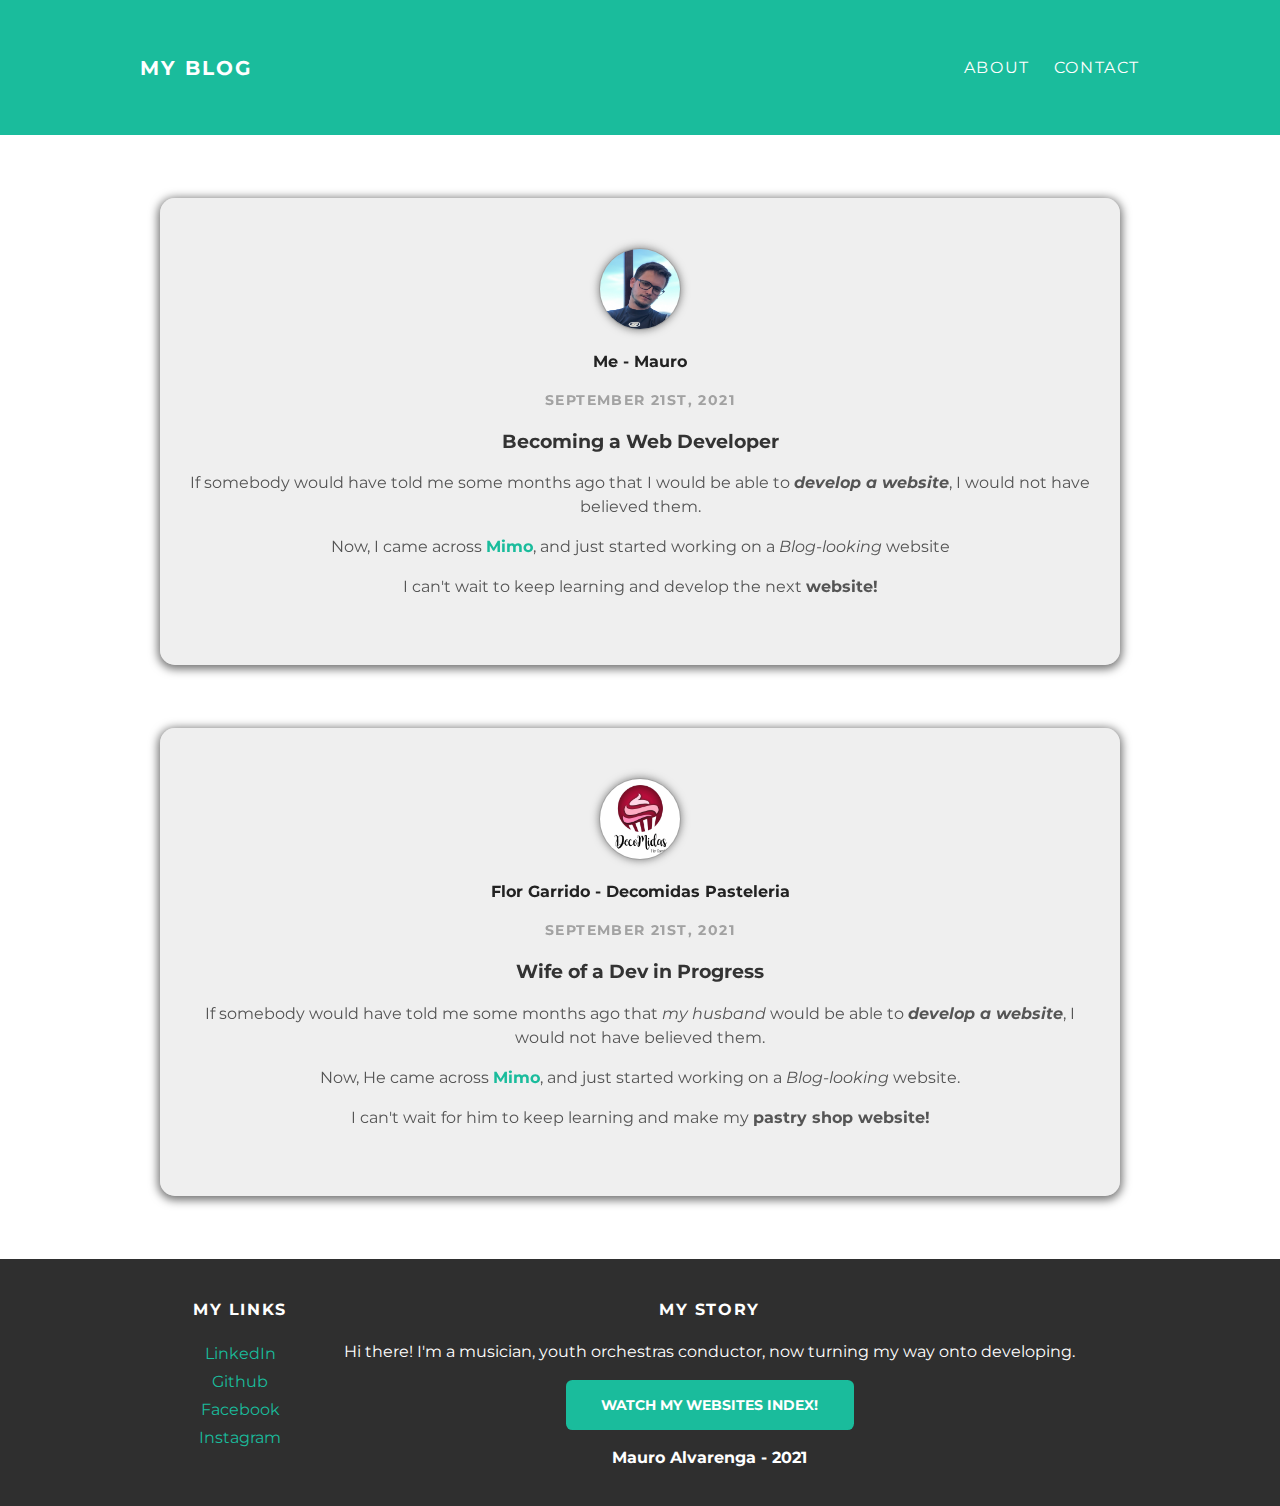
<file: Mimo-Make-a-Website/index.html>
<!DOCTYPE html>
<html lang="en">
<head>
    <meta charset="UTF-8">
    <meta http-equiv="X-UA-Compatible" content="IE=edge">
    <meta name="viewport" content="width=device-width, initial-scale=1.0">
    <title>Demo Blog</title>
    <link rel="stylesheet" href="./static/styles.css">
</head>
<body>
    <header class="header">
        <div class="container flex-header">
            <a id="header-title" href="index.html">My Blog</a>
            <ul id="header-nav" class="flex-nav">
                <li><a href="about.html">About</a></li>
                <li><a href="mailto:mauro.e.alvarenga@gmail.com">Contact</a></li>
            </ul>
        </div>
    </header>
        

    <main class="content">
        <div class="container">
            <article class="post card">
                <div class="post-author">
                    <img src="./static/IMG_5620 2.jpg" alt="Mauro Alvarenga">
                    <p>Me - Mauro</p>
                </div>
                <p class="post-date">September 21st, 2021</p>
                <h3 class="post-title">Becoming a Web Developer</h3>
                <div class="post-content">
                    <p>If somebody would have told me some months ago that I would be able to <strong><em>develop
                        a website</em></strong>, I would not have believed them.
                    </p>
                    <p>Now, I came across <a href="https://getmimo.com/"><strong>Mimo</strong></a>, and just started working on a <em>Blog-looking</em> website</p>
                    <p>I can't wait to keep learning and develop the next <strong>website!</strong></p>
                </div>
            </article>
        
            <article class="post card">
                <div class="post-author">
                    <img src="./static/logo.jpg" alt="Florencia Garrido - Decomidas">
                    <p>Flor Garrido - Decomidas Pasteleria</p>
                </div>
                <p class="post-date">September 21st, 2021</p>
                <h3 class="post-title">Wife of a Dev in Progress</h3>
                <div class="post-content">
                    <p>If somebody would have told me some months ago that <em>my husband</em> would be able to <strong><em>develop a website</em></strong>, I would not have believed them.
                    </p>
                    <p>Now, He came across <a href="https://getmimo.com/"><strong>Mimo</strong></a>, and just started working on a <em>Blog-looking</em> website.</p>
                    <p>I can't wait for him to keep learning and make my <strong>pastry shop website!</strong></p>
                </div>
            </article>
        </div>
    </main>
        

    <footer class="footer">
        <div class="container flex-footer">
            <div class="column">
                <h4>My links</h4>
                <p>
                    <a href="https://linkedin.com/in/mauroalvarenga1">LinkedIn</a>
                    <a href="https://github.com/MauroAlvarenga/">Github</a> 
                    <a href="https://www.facebook.com/Mauro.Alvarenga/">Facebook</a>
                    <a href="https://www.instagram.com/mauroalvarenga1/">Instagram</a>
                </p>
            </div>

            <div class="column">
                <h4>My Story</h4>
                <p>Hi there! I'm a musician, youth orchestras conductor, now turning my way onto developing.</p>
                <a id="button" href="../index.html">Watch my websites index!</a>
                <p><strong>Mauro Alvarenga - 2021</strong></p>
            </div>
        </div>
    </footer>
</body>
</html>
</file>
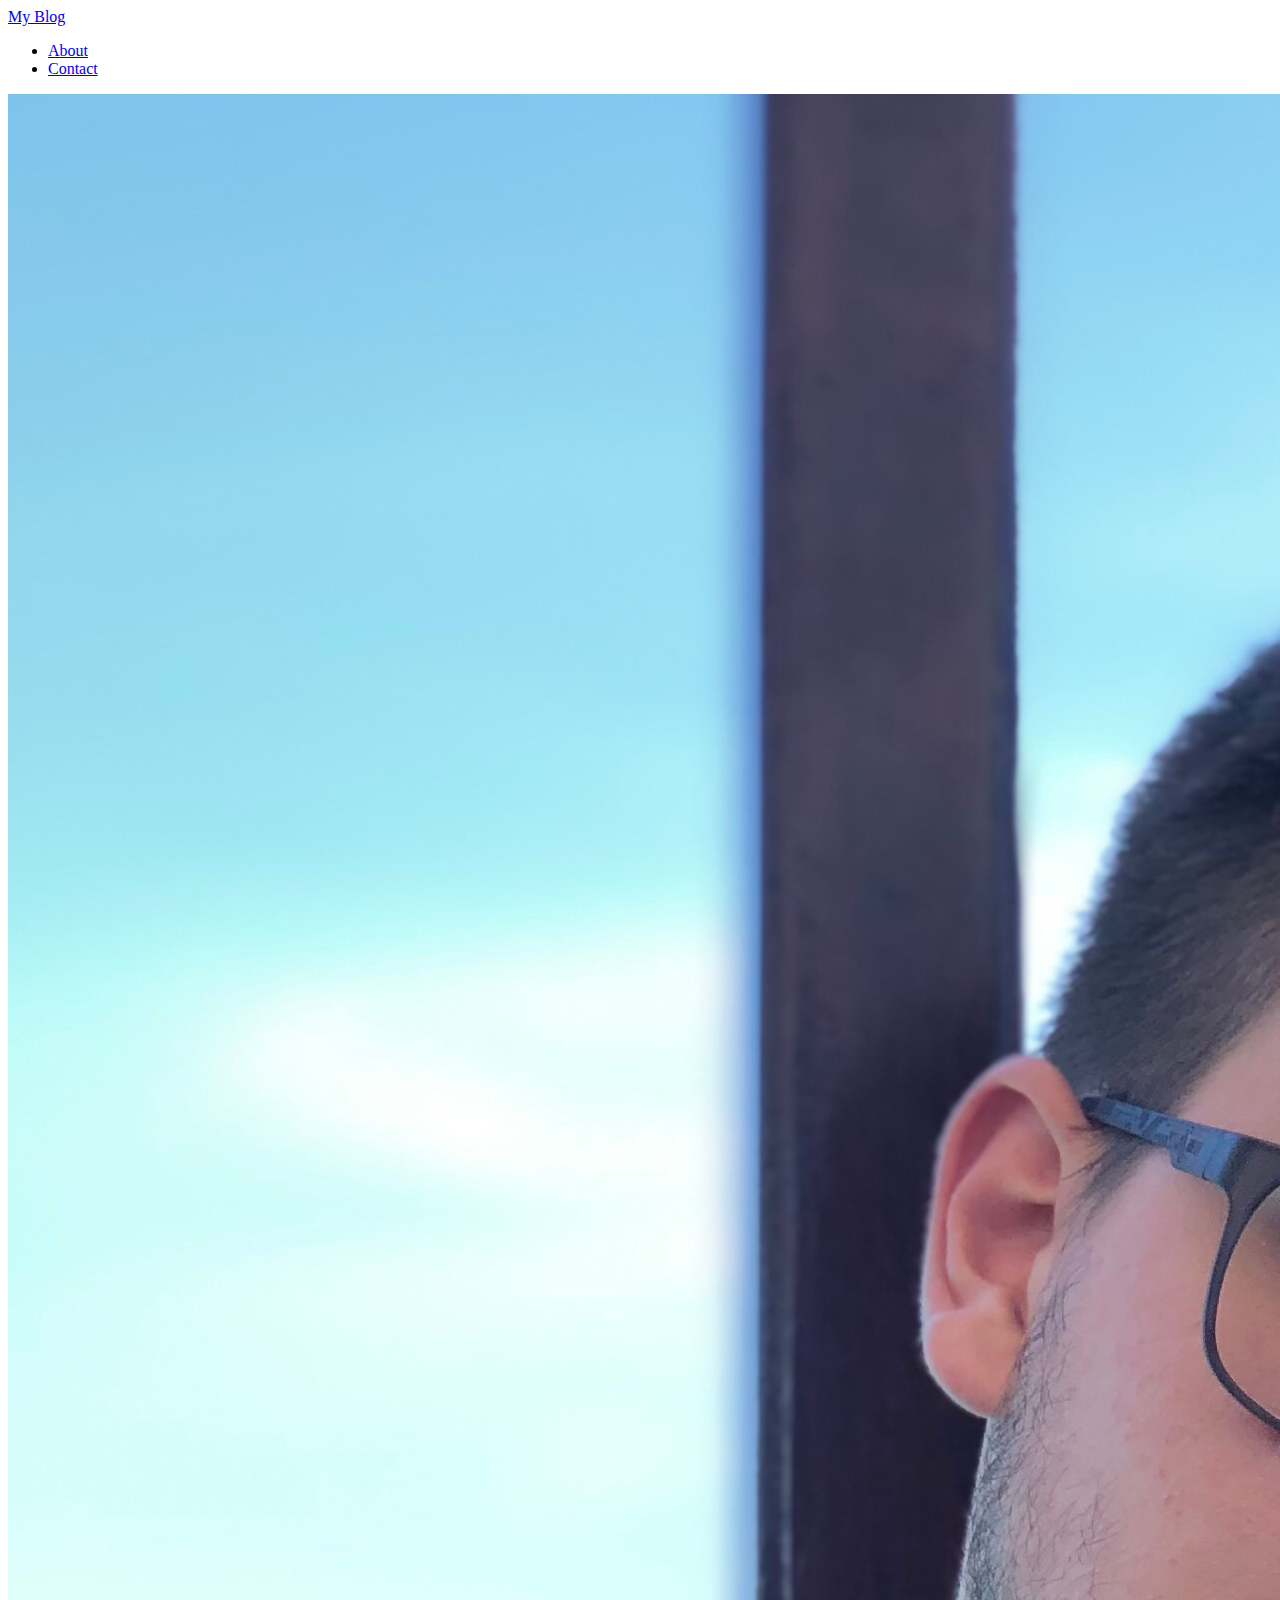
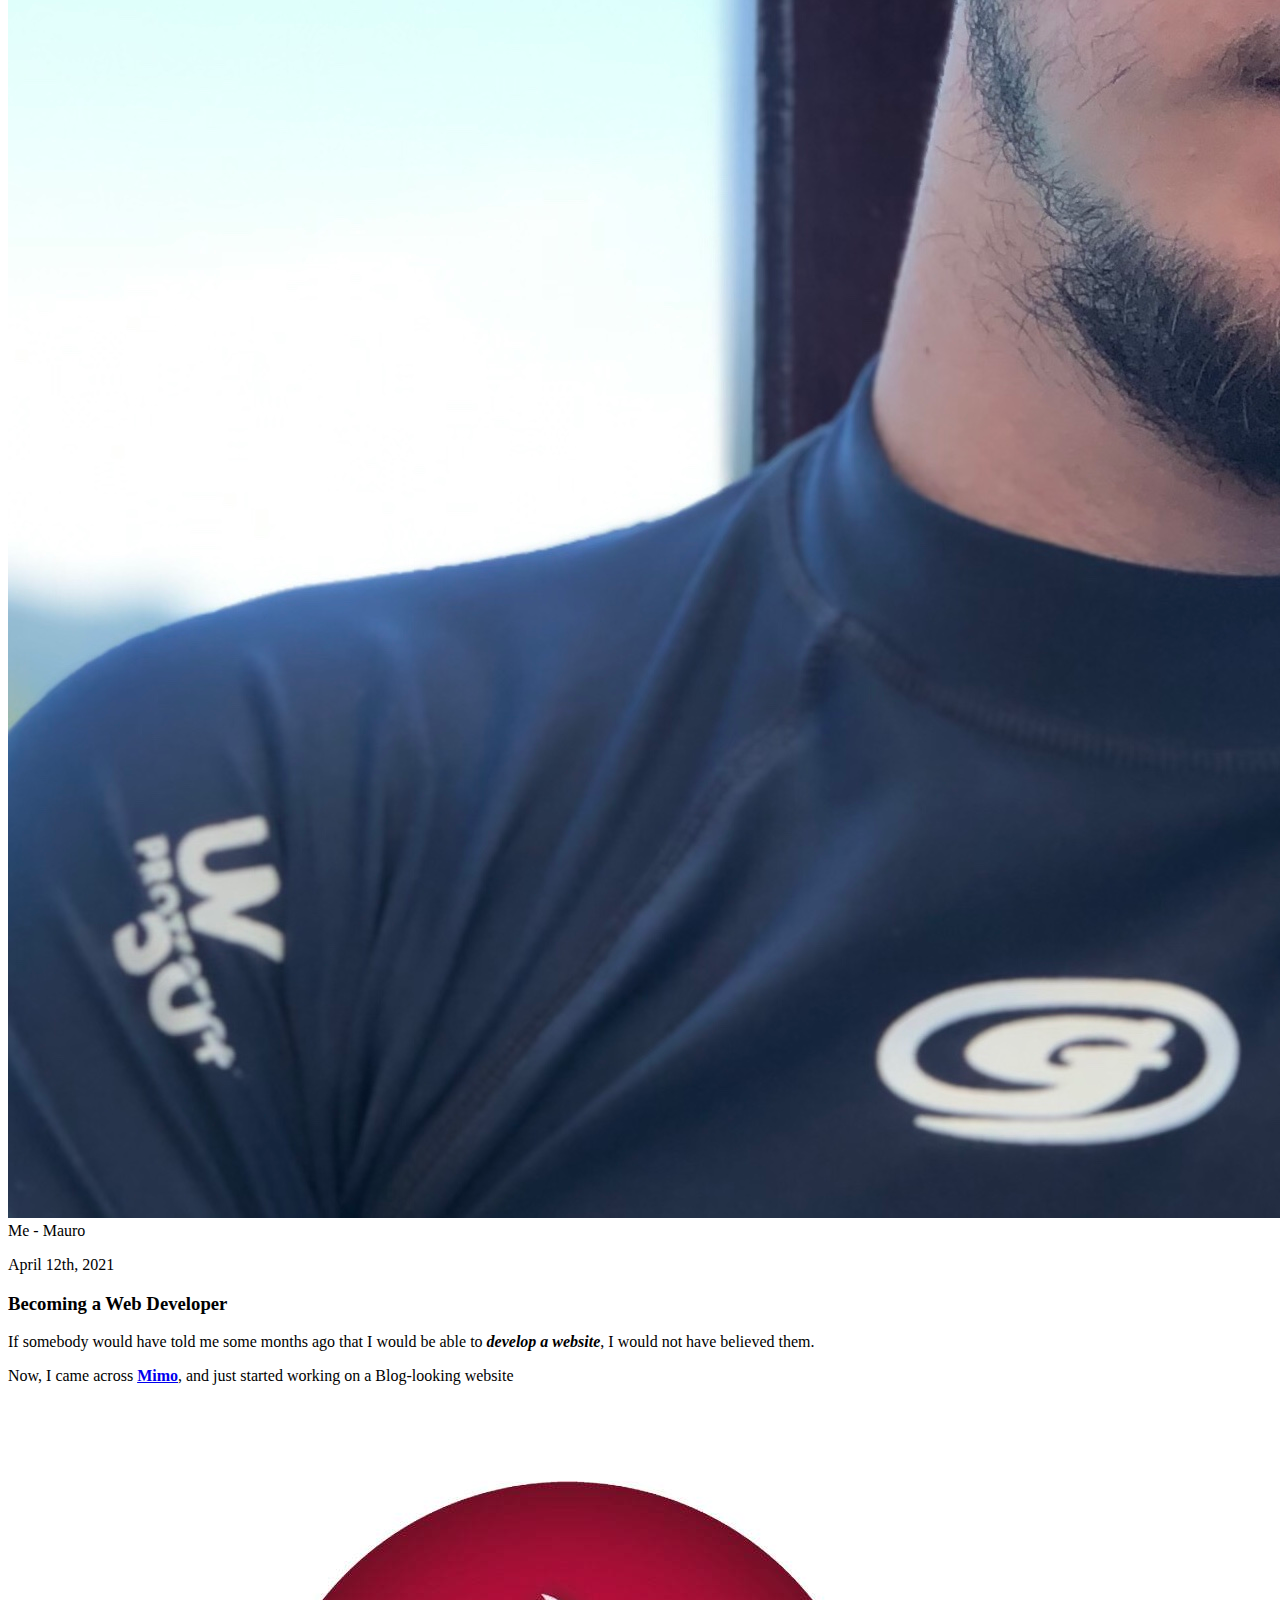
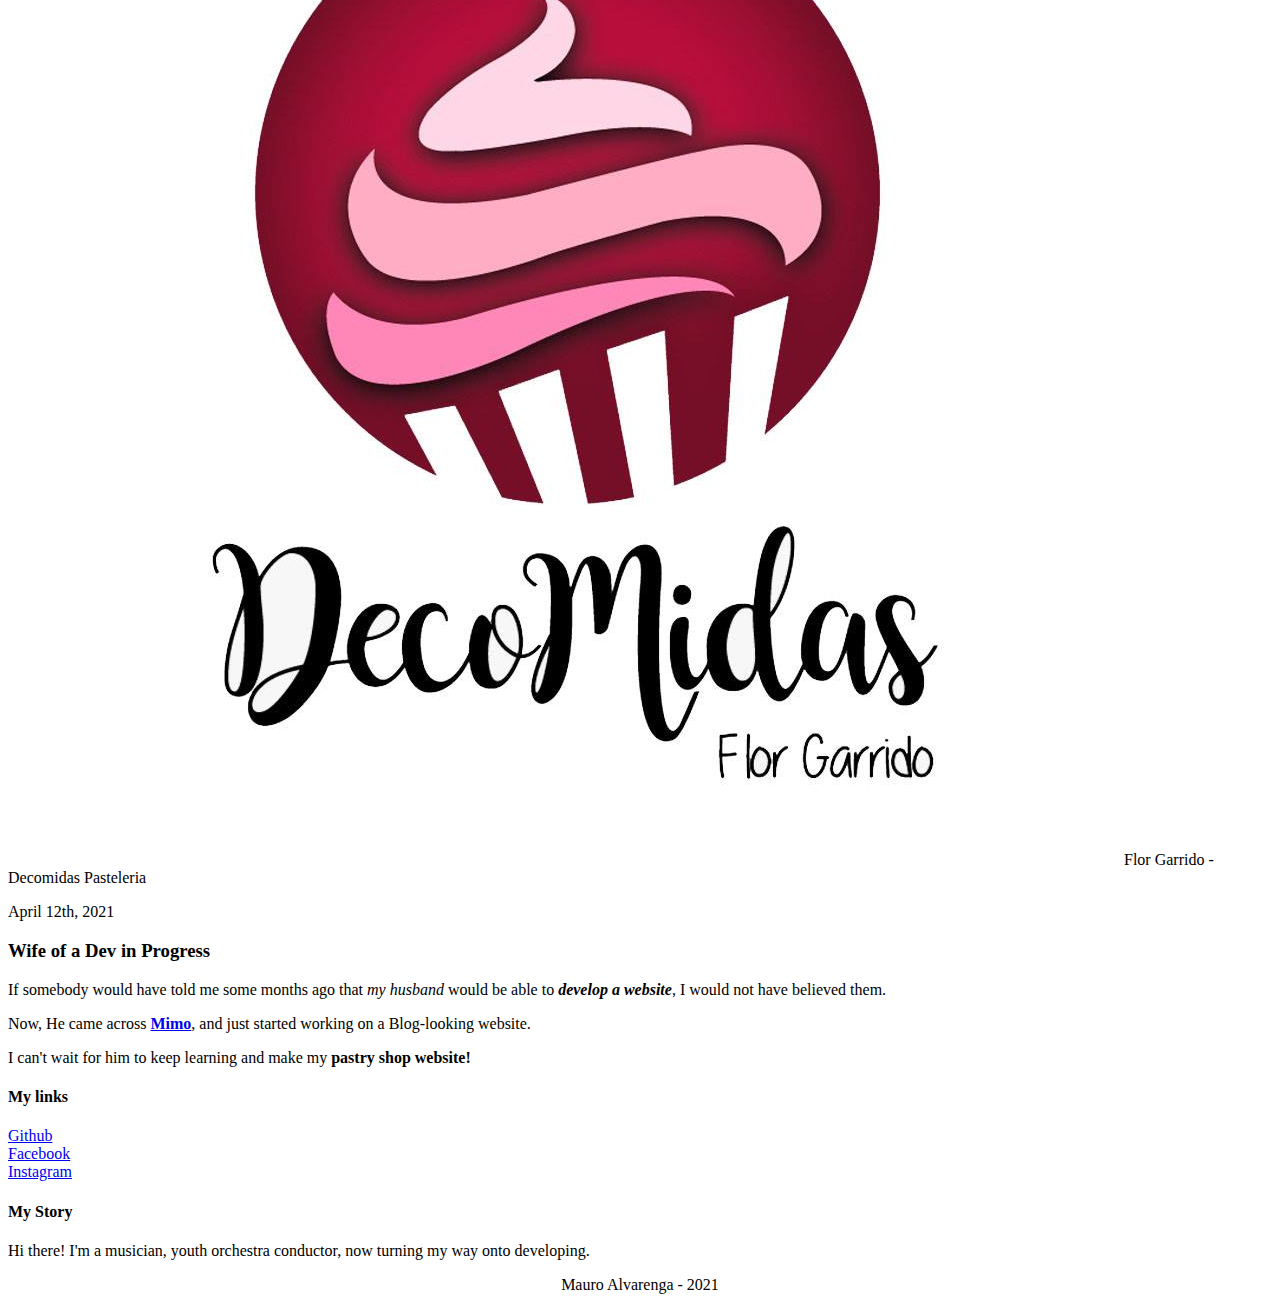
<file: MimoBlog/index.html>
<!DOCTYPE html>
<html lang="en">
<head>
    <meta charset="UTF-8">
    <meta http-equiv="X-UA-Compatible" content="IE=edge">
    <meta name="viewport" content="width=device-width, initial-scale=1.0">
    <title>Demo Blog</title>
</head>
<body>
    <header class="header"></header>
        <div class="container">
            <a href="index.html">My Blog</a>
            <ul>
                <li><a href="about.html">About</a></li>
                <li><a href="mailto:mauro.e.alvarenga@gmail.com">Contact</a></li>
            </ul>

        </div>

    <main class="content"></main>
        <div class="container">
            <div class="post">
                <div class="post-author">
                    <img src="./static/IMG_5620 2.jpg" alt="Mauro Alvarenga">
                    <span>Me - Mauro</span>
                </div>
                <p class="post-date">April 12th, 2021</p>
                <h3 class="post-title">Becoming a Web Developer</h3>
                <div class="post-content">
                    <p>If somebody would have told me some months ago that I would be able to <strong><em>develop
                        a website</em></strong>, I would not have believed them.
                    </p>
                    <p>Now, I came across <a href="https://getmimo.com/"><strong>Mimo</strong></a>, and just started working on a Blog-looking website</p>
                </div>
            </div>
            
            <div class="container">
                <div class="post">
                    <div class="post-author">
                        <img src="./static/logo.jpg" alt="Florencia Garrido - Decomidas">
                        <span>Flor Garrido - Decomidas Pasteleria</span>
                    </div>
                    <p class="post-date">April 12th, 2021</p>
                    <h3 class="post-title">Wife of a Dev in Progress</h3>
                    <div class="post-content">
                        <p>If somebody would have told me some months ago that <em>my husband</em> would be able to <strong><em>develop a website</em></strong>, I would not have believed them.
                        </p>
                        <p>Now, He came across <a href="https://getmimo.com/"><strong>Mimo</strong></a>, and just started working on a Blog-looking website.</p>
                        <p>I can't wait for him to keep learning and make my <strong>pastry shop website!</strong></p>
                    </div>
                </div>
            </div>

        </div>

    <footer class="footer"></footer>
        <div class="container">
            <div class="column">
                <h4>My links</h4>
                <p>
                    <a href="https://github.com/MauroAlvarenga/">Github</a> 
                    <br>
                    <a href="https://www.facebook.com/Mauro.Alvarenga/">Facebook</a>
                    <br>
                    <a href="https://www.instagram.com/mauroalvarenga1/">Instagram</a>
                </p>
            </div>
            <div class="column">
                <h4>My Story</h4>
                <p>Hi there! I'm a musician, youth orchestra conductor, now turning my way onto developing. </p>
                <p align="center">Mauro Alvarenga - 2021</p>
            </div>

        </div>
</body>
</html>
</file>
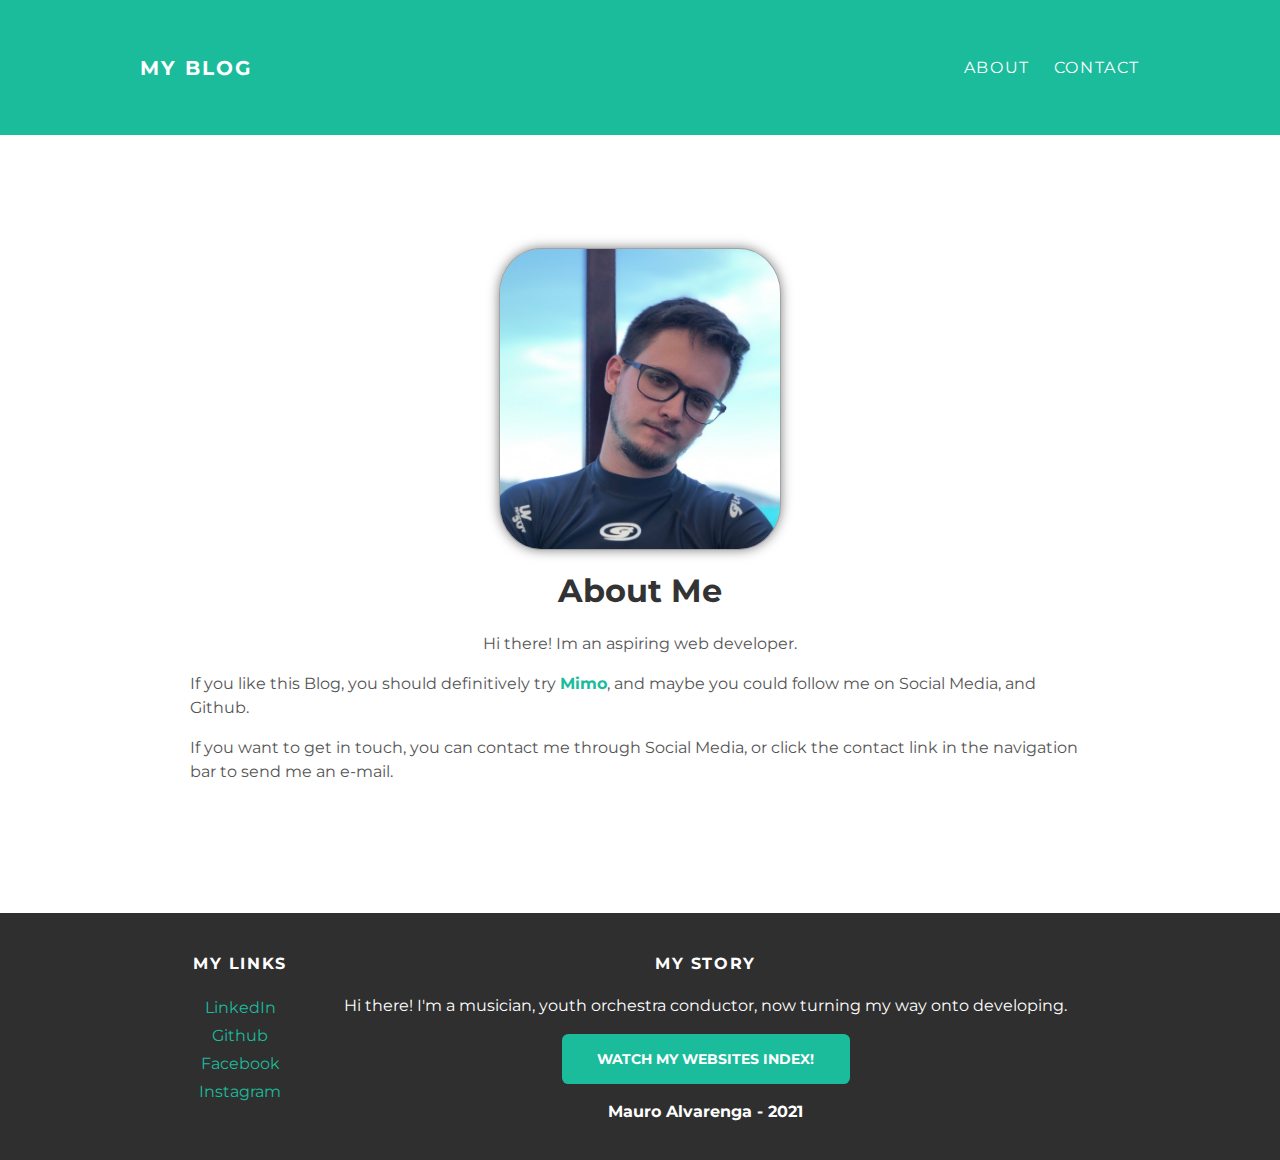
<file: Mimo-Make-a-Website/about.html>
<!DOCTYPE html>
<html lang="en">
<head>
    <meta charset="UTF-8">
    <meta http-equiv="X-UA-Compatible" content="IE=edge">
    <meta name="viewport" content="width=device-width, initial-scale=1.0">
    <title>Demo Blog</title>
    <link rel="stylesheet" href="./static/styles.css">
</head>
<body>
    <header class="header">
        <div class="container flex-header">
            <a id="header-title" href="index.html">My Blog</a>
            <ul id="header-nav" class="flex-nav">
                <li><a href="about.html">About</a></li>
                <li><a href="mailto:mauro.e.alvarenga@gmail.com">Contact</a></li>
            </ul>
        </div>
    </header>

    <main class="content">
        <div class="container">
            <section class="about">
                <div class="about-author">
                    <img src="./static/IMG_5620 2.jpg" alt="Mauro Alvarenga">
                </div>
                <h1 class="about-title">About Me</h1>
                <div class="about-content">
                    <p>Hi there! Im an aspiring web developer.
                    </p>
                    <p>If you like this Blog, you should definitively try <a href="https://getmimo.com/"><strong>Mimo</strong></a>, and maybe you could follow me on Social Media, and Github.</p>
                    <p>If you want to get in touch, you can contact me through Social Media, or click the contact link in the navigation bar to send me an e-mail.</p>
                </div>
            </section>
        </div>
    </main>
        

    <footer class="footer">
        <div class="container">
            <div class="column">
                <h4>My links</h4>
                <p>
                    <a href="https://linkedin.com/in/mauroalvarenga1">LinkedIn</a>
                    <a href="https://github.com/MauroAlvarenga/">Github</a> 
                    <a href="https://www.facebook.com/Mauro.Alvarenga/">Facebook</a>
                    <a href="https://www.instagram.com/mauroalvarenga1/">Instagram</a>
                </p>
            </div>

            <div class="column">
                <h4>My Story</h4>
                <p>Hi there! I'm a musician, youth orchestra conductor, now turning my way onto developing.</p>
                <a id="button" href="../index.html">Watch my websites index!</a>
                <p><strong>Mauro Alvarenga - 2021</strong></p>
            </div>
        </div> <!-- Container -->
    </footer>
        
</body>
</html>
</file>
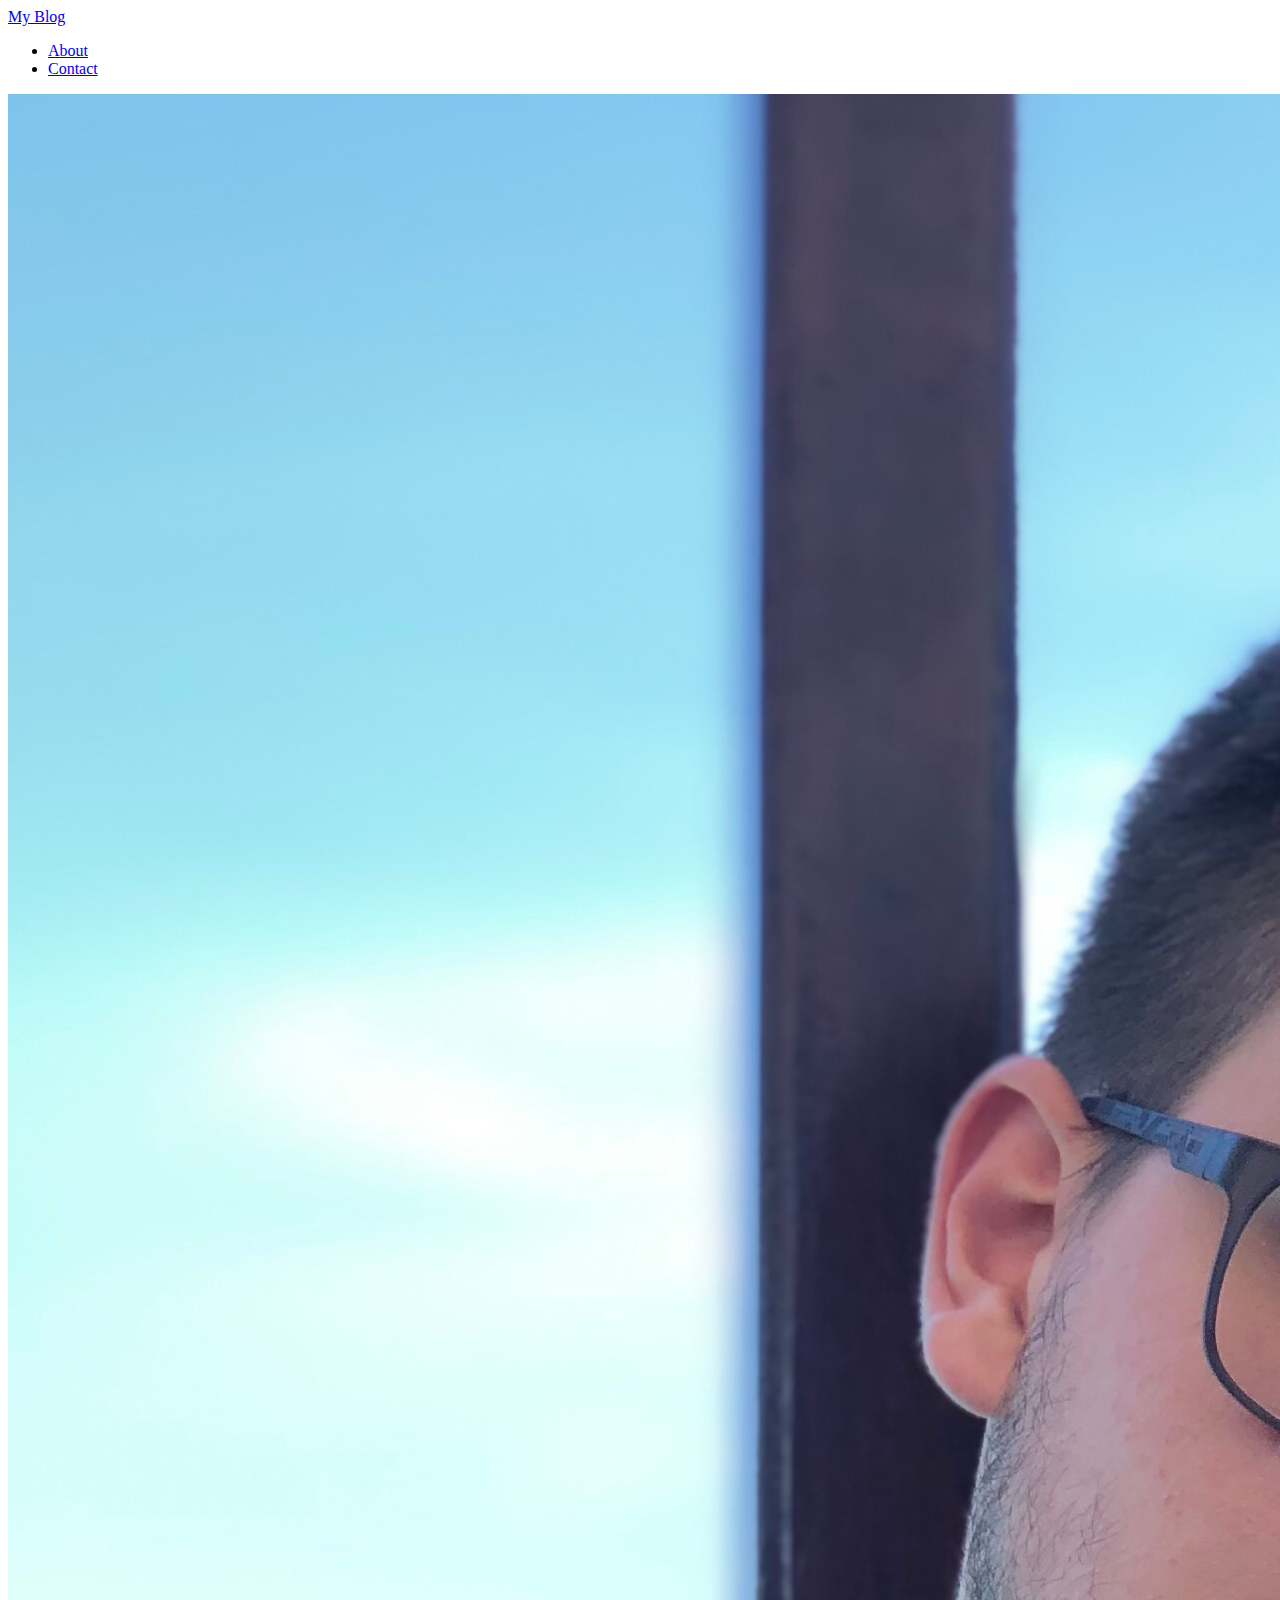
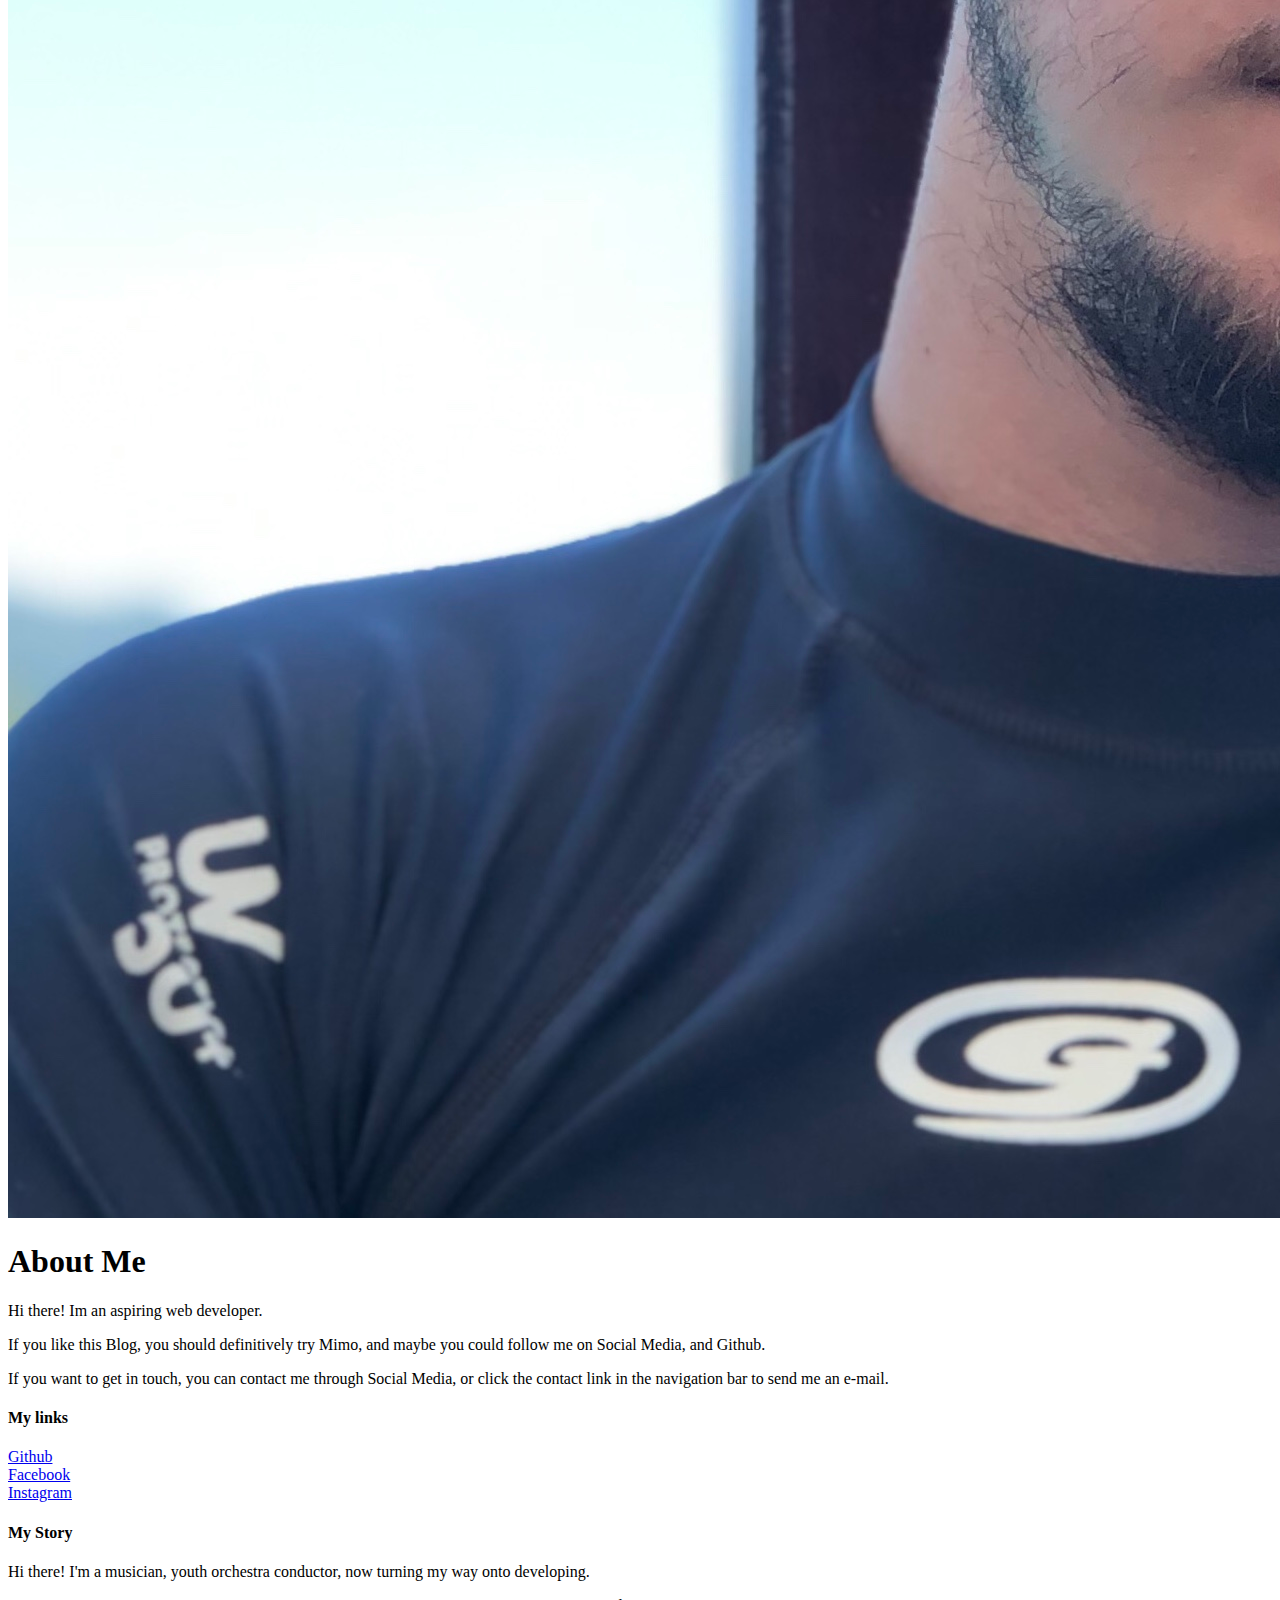
<file: MimoBlog/about.html>
<!DOCTYPE html>
<html lang="en">
<head>
    <meta charset="UTF-8">
    <meta http-equiv="X-UA-Compatible" content="IE=edge">
    <meta name="viewport" content="width=device-width, initial-scale=1.0">
    <title>Demo Blog</title>
</head>
<body>
    <header class="header"></header>
        <div class="container">
            <a href="index.html">My Blog</a>
            <ul>
                <li><a href="about.html">About</a></li>
                <li><a href="mailto:mauro.e.alvarenga@gmail.com">Contact</a></li>
            </ul>

        </div>

    <main class="content"></main>
        <div class="container">
            <div class="about">
                <div class="about-author">
                    <img src="./static/IMG_5620 2.jpg" alt="Mauro Alvarenga">
                </div>
                <h1 class="about-title">About Me</h1>
                <div class="about-content">
                    <p>Hi there! Im an  aspiring web developer.
                    </p>
                    <p>If you like this Blog, you should definitively try Mimo, and maybe you could follow me on Social Media, and Github.</p>
                    <p>If you want to get in touch, you can contact me through Social Media, or click the contact link in the navigation bar to send me an e-mail.</p>
                </div>
            </div>

        </div>

    <footer class="footer"></footer>
        <div class="container">
            <div class="column">
                <h4>My links</h4>
                <p>
                    <a href="https://github.com/MauroAlvarenga/">Github</a> 
                    <br>
                    <a href="https://www.facebook.com/Mauro.Alvarenga/">Facebook</a>
                    <br>
                    <a href="https://www.instagram.com/mauroalvarenga1/">Instagram</a>
                </p>
            </div>
            <div class="column">
                <h4>My Story</h4>
                <p>Hi there! I'm a musician, youth orchestra conductor, now turning my way onto developing.
                </p>
                <p align="center">Mauro Alvarenga - 2021</p>
            </div>

        </div>
</body>
</html>
</file>
<file: Mimo-Make-a-Website/static/styles.css>
@import url(http://fonts.googleapis.com/css?family=Montserrat:400,700);

body { 
    color: #555;
    margin: 0;
    font-family: 'Montserrat', sans-serif;
}

h1, h2, h3, h4 { 
    color: #333;
}

p { 
    line-height: 1.5;
}

.header { 
    background-color: #1abc9c;
    height: 15vh;
}

.flex-header {
    display: flex;
    justify-content: space-between;
    align-items: center;
    height: 15vh;
}

.header a { 
    color: white;
    text-decoration: none;
    text-transform: uppercase;
    letter-spacing: 0.1em;
}

.header a:hover { 
    color: #222;
    text-shadow: 3px 3px 5px rgba(0, 0, 0, 0.5);
}

#header-title {
    display: block;
    font-size: 20px;
    font-weight: bold;
}

#header-nav {
    display: block;
}

#header-nav li { 
    display: inline;
    padding-left: 20px;
}

a { 
    color: #1abc9c;
    text-decoration: none;
}

a:hover {
    color: #f6a623;
}

.container {
    max-width: 1000px;
    margin: 0 auto;
}

.card {
    background-color: rgba(224, 224, 224, 0.5);
    backdrop-filter: blur(3px);
    -webkit-backdrop-filter: blur(3px);
    text-align: center;
    border-radius: 15px;
    box-shadow: 0px 2px 10px 2px #00000090;
}

.post, .about {
    max-width: 900px;
    margin: 7vh auto;
    padding: 50px 30px;
}

.post-author img {
    width: 80px;
    height: 80px;
    border-radius: 50%;
    border: solid 1px #a2a2a2;
    filter: drop-shadow(0 0 4px rgba(0, 0 , 0, 0.5));
}

.post-author{
    font-weight: bold;
    color: #222;
}

.post-date{ 
    color: #a2a2a2;
    font-size: 14px;
    font-weight: bold;
    text-transform: uppercase;
    letter-spacing: 0.1em;
}

.about-author img {
    width: 280px;
    height: 300px;
    border-radius: 15%;
    border: solid 1px #a2a2a2;
    filter: drop-shadow(0 0 6px rgba(0, 0 , 0, 0.5));
    display: block;
    margin: 0 auto;
}

.about-title { 
    text-align: center;
}

.about-content p:first-of-type { 
    text-align: center;
}

.footer { 
    background-color: #2f2f2f;
    padding: 20px 0;
    color: white;
}

.footer a {
    display: block;
    padding: 2px 0;
}

#button {
    display: block;
    color: white;
    font-weight: bold;
    font-size: .9rem;
    text-transform: uppercase;
    text-decoration: none;
    text-align: center;
    background: #1abc9c;
    border: none; 
    border-radius: .4rem;
    padding: 1rem;
    width: 20vw;
    cursor: pointer; 
    margin: 0 auto;
}

#button:hover {
    color: #f6a523f6;
    text-shadow: 0px 0px 8px rgba(0, 0, 0, 0.671);
    transform: translateY(1px);
}

.column { 
    min-width: 200px;
    display: inline-block;
    vertical-align: top;
    text-align: center;
}

.footer h4 { 
    color: white;
    text-transform: uppercase;
    letter-spacing: 0.1em;
}

.networks { 
    line-height: 1.8;
}

/* Mobile */
@media (max-width: 767px) {
    .header { 
        height: 12vh;
        padding: 0 3vw;
    }
    #header-title {
        font-size: 1rem;
    }
    .container {
        max-width: 90vw;
    }
    .flex-header { 
        height: 12vh;
    }
    .content {
        text-align: center;
    }
    #button { 
        width: 80vw;
    }
    .about-content { 
        text-align: center;
    }
    .footer { 
        text-align: center;
        padding: 0 1.5vh;
    }
    .footer a {
        display: inline;
    }
    .footer a::before {
        content: '- ';
    }
    .footer a:first-of-type::before {
        content: none;
    }
}

/* Tablet */
@media (min-width: 768px) and (max-width: 1024px) {
    .header { 
        height: 10vh;
    }
    .flex-header {
        height: 10vh;
    }
    .container {
        max-width: 90vw;
    }
    #button { 
        width: auto;
    }
    .post, .about {
        max-width: 75vw;
    }
    .column {
        max-width: 60vw;
    }
}

/** Big Screens **/
@media (min-width: 1800px) {
    #button {
        width: 10vw;
    }
}
</file>
